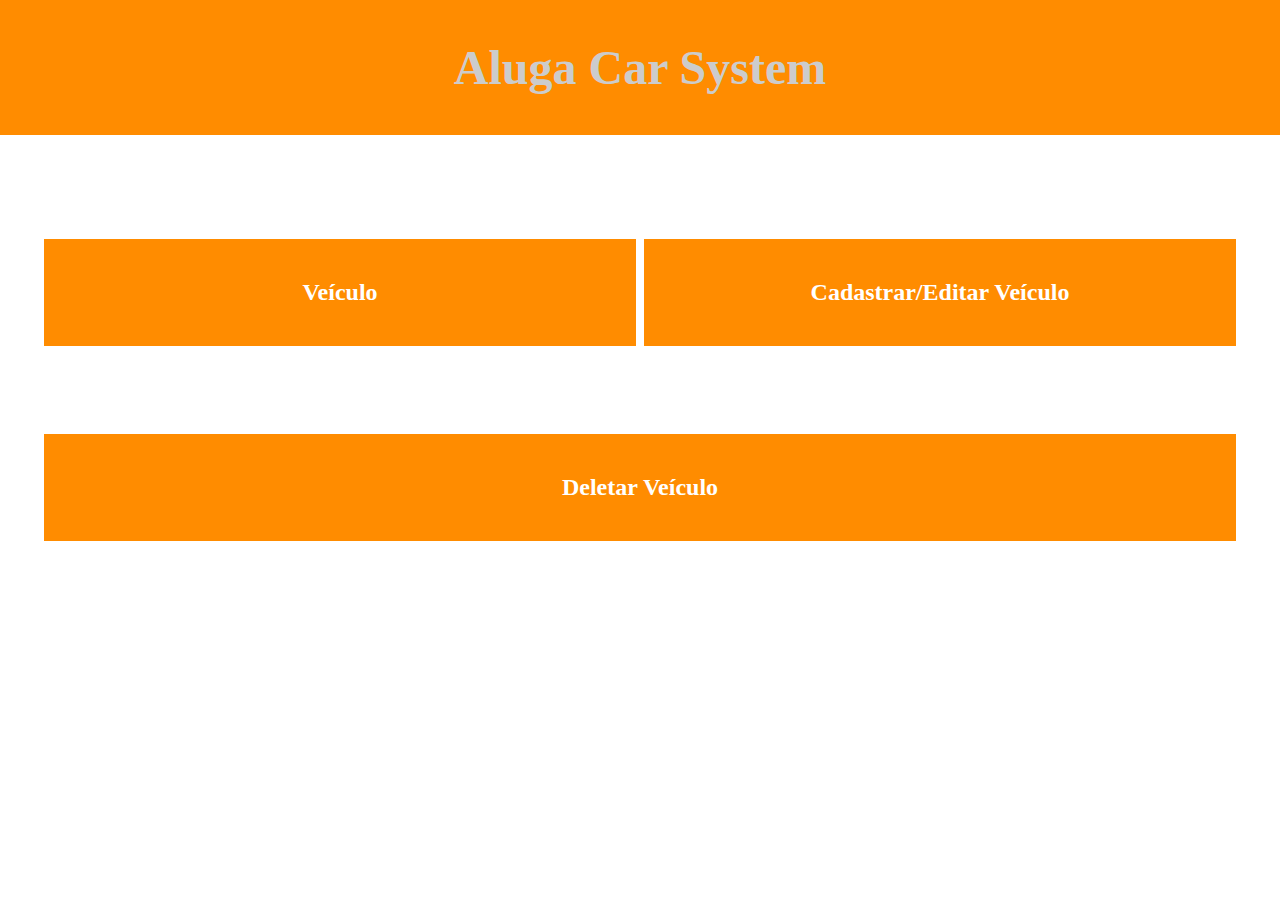
<file: index.html>
<!DOCTYPE html>
<html lang="pt-br">
<head>
    <meta charset="UTF-8">
    <meta http-equiv="X-UA-Compatible" content="IE=edge">
    <meta name="viewport" content="width=device-width, initial-scale=1.0">
    <title>Aluga Car</title>
    <link rel="stylesheet" href="css/style.css">
    <link rel="icon" href="imagens/icone.png">
</head>
<body>
    <header>
        <div class="container">
            <div class="cabecalho">
                <h2>Aluga Car System</h2>
            </div>
        </div>
        <div class="clear"></div>
    </header>

    <div class="campos">
        <div class="container">
            <div class="w50">
                <p><a href="alugar.html">Veículo</a></p>
            </div>
            <div class="w50">
                <p><a href="cadastrar.html">Cadastrar/Editar Veículo</a></p>
            </div>
            <div class="w100">
                <p><a href="deletar.html">Deletar Veículo</a></p>
            </div>
        </div>
    </div>
</body>
</html>
</file>
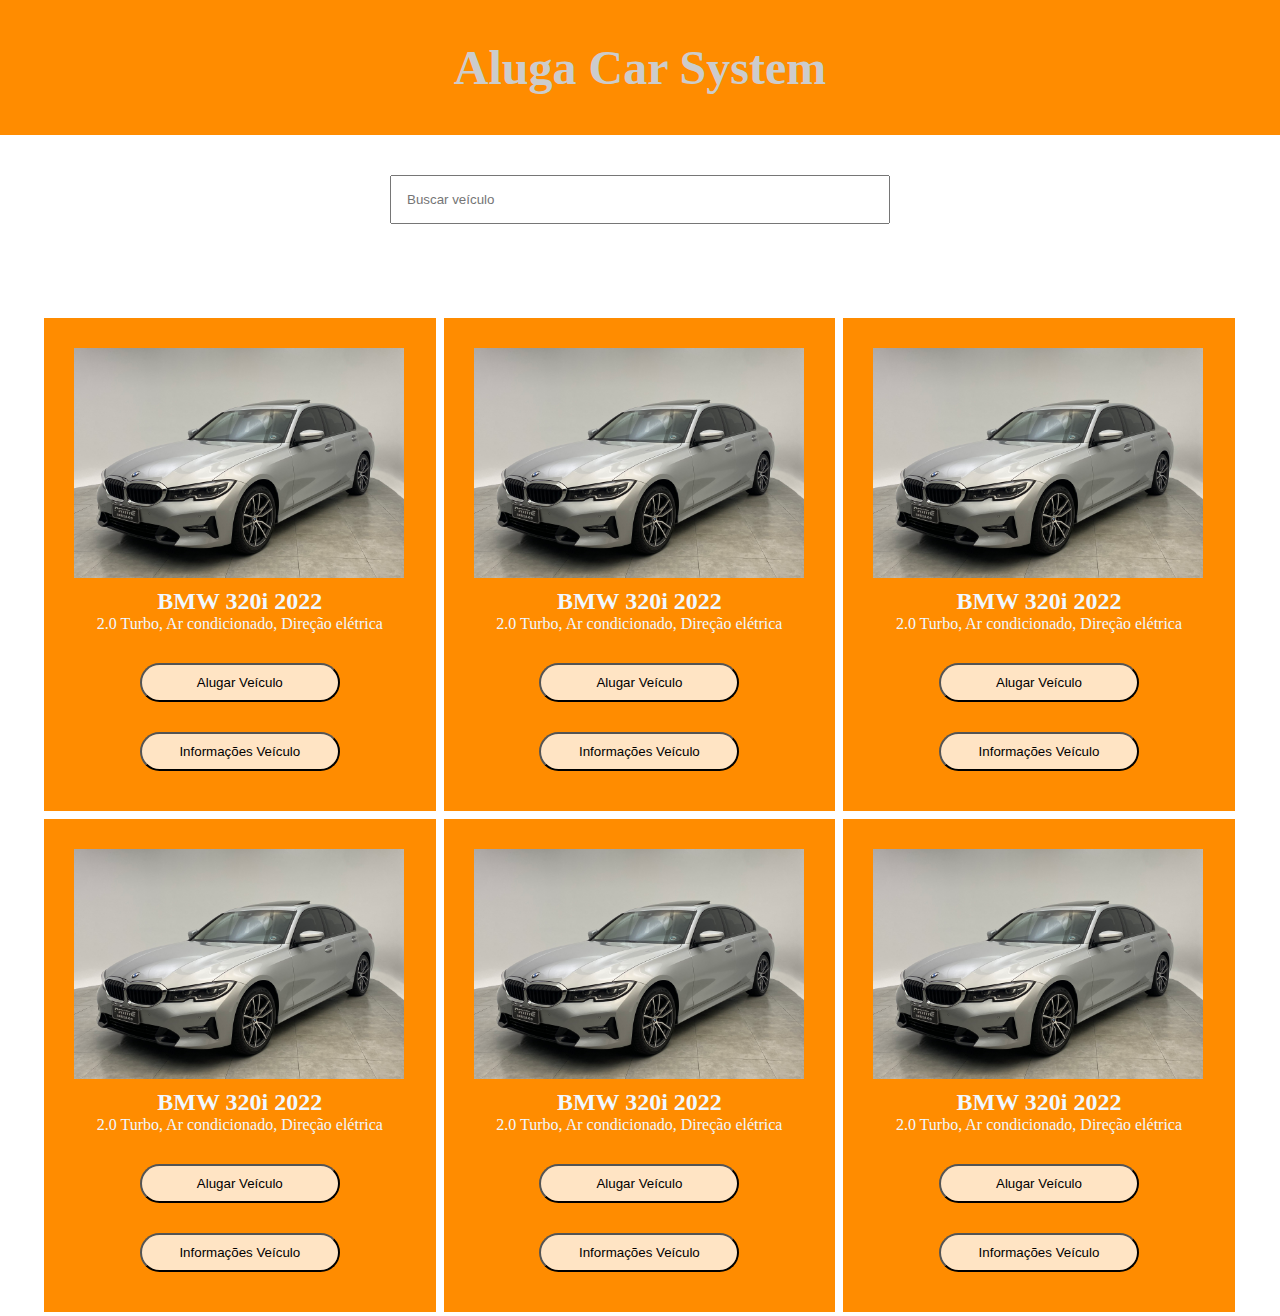
<file: alugar.html>
<!DOCTYPE html>
<html lang="pt-br">
<head>
    <meta charset="UTF-8">
    <meta http-equiv="X-UA-Compatible" content="IE=edge">
    <meta name="viewport" content="width=device-width, initial-scale=1.0">
    <title>Aluga Car</title>
    <link rel="stylesheet" href="css/style.css">
    <link rel="icon" href="imagens/icone.png">
</head>
<body>
    <header>
        <div class="container">
            <div class="cabecalho">
                <h2>Aluga Car System</h2>
            </div>
        </div>
        <div class="clear"></div>
    </header>
    <div class="buscar">
        <div class="container">
            <input type="text" placeholder="Buscar veículo">
        </div>
    </div>
    <div class="campos-car">
        <div class="container">
            <div class="w33-car">
                <div class="car">

                </div>
                <div class="info-car">
                    <h2>BMW 320i 2022</h2>
                    <p>2.0 Turbo, Ar condicionado, Direção elétrica</p>
                    <button><a href="alugarCliente.html">Alugar Veículo</a></button>
                    <button><a href="info.html">Informações Veículo</a></button>
                </div>
            </div>
            <div class="w33-car">
                <div class="car">

                </div>
                <div class="info-car">
                    <h2>BMW 320i 2022</h2>
                    <p>2.0 Turbo, Ar condicionado, Direção elétrica</p>
                    <button>Alugar Veículo</button>
                    <button>Informações Veículo</button>
                </div>
            </div>
            <div class="w33-car">
                <div class="car">

                </div>
                <div class="info-car">
                    <h2>BMW 320i 2022</h2>
                    <p>2.0 Turbo, Ar condicionado, Direção elétrica</p>
                    <button>Alugar Veículo</button>
                    <button>Informações Veículo</button>
                </div>
            </div>
            <div class="w33-car">
                <div class="car">

                </div>
                <div class="info-car">
                    <h2>BMW 320i 2022</h2>
                    <p>2.0 Turbo, Ar condicionado, Direção elétrica</p>
                    <button>Alugar Veículo</button>
                    <button>Informações Veículo</button>
                </div>
            </div>
            <div class="w33-car">
                <div class="car">

                </div>
                <div class="info-car">
                    <h2>BMW 320i 2022</h2>
                    <p>2.0 Turbo, Ar condicionado, Direção elétrica</p>
                    <button>Alugar Veículo</button>
                    <button>Informações Veículo</button>
                </div>
            </div>
            <div class="w33-car">
                <div class="car">

                </div>
                <div class="info-car">
                    <h2>BMW 320i 2022</h2>
                    <p>2.0 Turbo, Ar condicionado, Direção elétrica</p>
                    <button>Alugar Veículo</button>
                    <button>Informações Veículo</button>
                </div>
            </div>
        </div>
    </div>
</body>
</html>
</file>
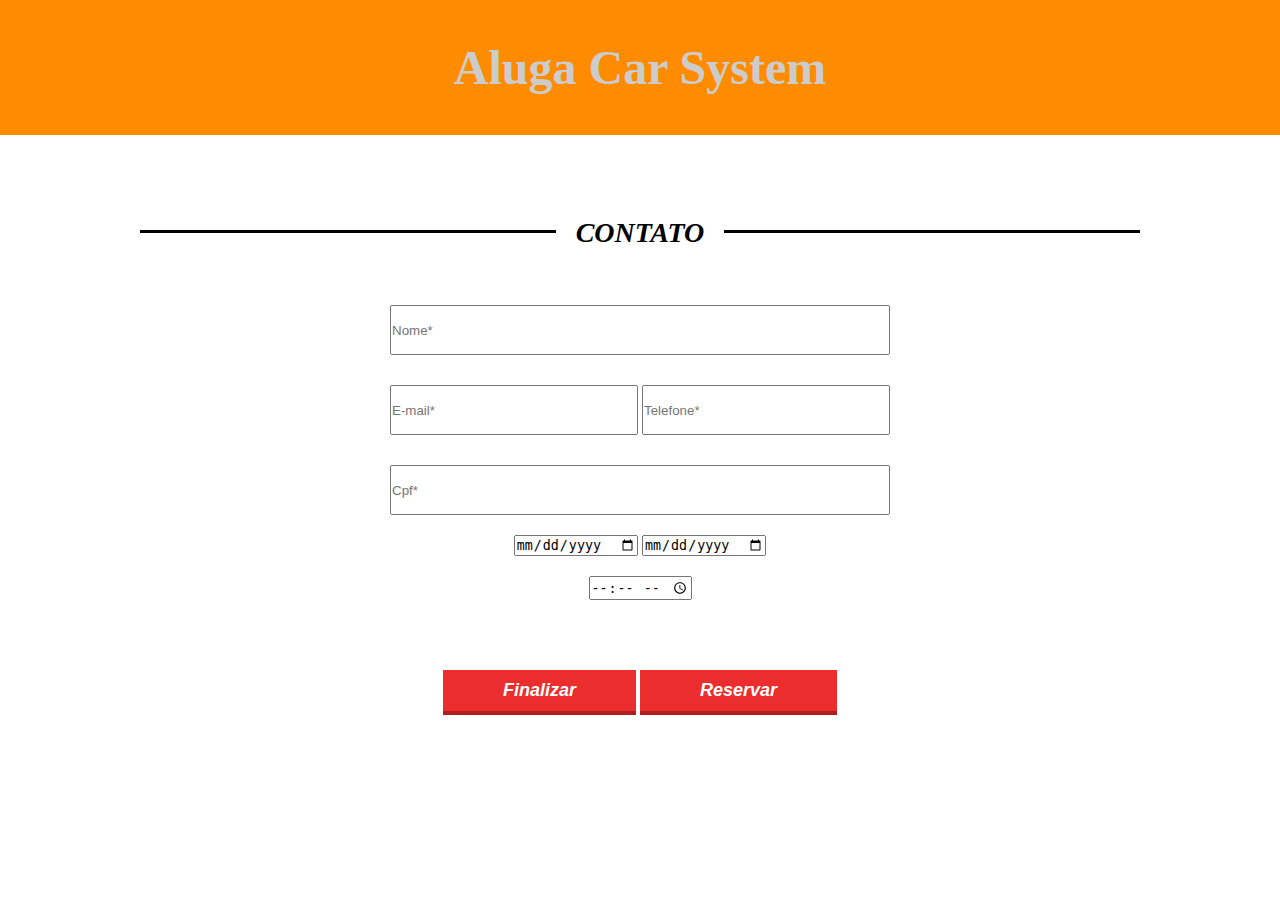
<file: alugarCliente.html>
<!DOCTYPE html>
<html lang="pt-br">
<head>
    <meta charset="UTF-8">
    <meta http-equiv="X-UA-Compatible" content="IE=edge">
    <meta name="viewport" content="width=device-width, initial-scale=1.0">
    <title>Aluga Car</title>
    <link rel="stylesheet" href="css/style.css">
    <link rel="icon" href="imagens/icone.png">
</head>
<body>
    <header>
        <div class="container">
            <div class="cabecalho">
                <h2>Aluga Car System</h2>
            </div>
        </div>
        <div class="clear"></div>
    </header>
    <section class="contato-line">
        <div class="line-titulo">
            <div class="ln1">
                <h2>CONTATO</h2>
            </div>
            <div class="clear"></div>
        </div>
    </section>
    <section class="formulario">
        <div class="container">
            <div class="container-formulario">
                <div class="form-100">
                    <input type="text" placeholder="Nome*">
                </div>
                <div class="formu-50">
                    <input type="email" placeholder="E-mail*">
                    <input type="tel" placeholder="Telefone*">
                </div>
                <div class="form-100">
                    <input type="text" placeholder="Cpf*">
                </div>
                <div class="form-100">
                    <input type="date">
                    <input type="date">
                </div>
                <div class="form-100">
                    <input type="time">
                </div>
                <div class="botao-formulario">
                    <input type="submit" value="Finalizar">
                    <input type="submit" value="Reservar">
                </div>
            </div>
        </div>
        <div class="clear"></div>
    </section>
</body>
</html>
</file>
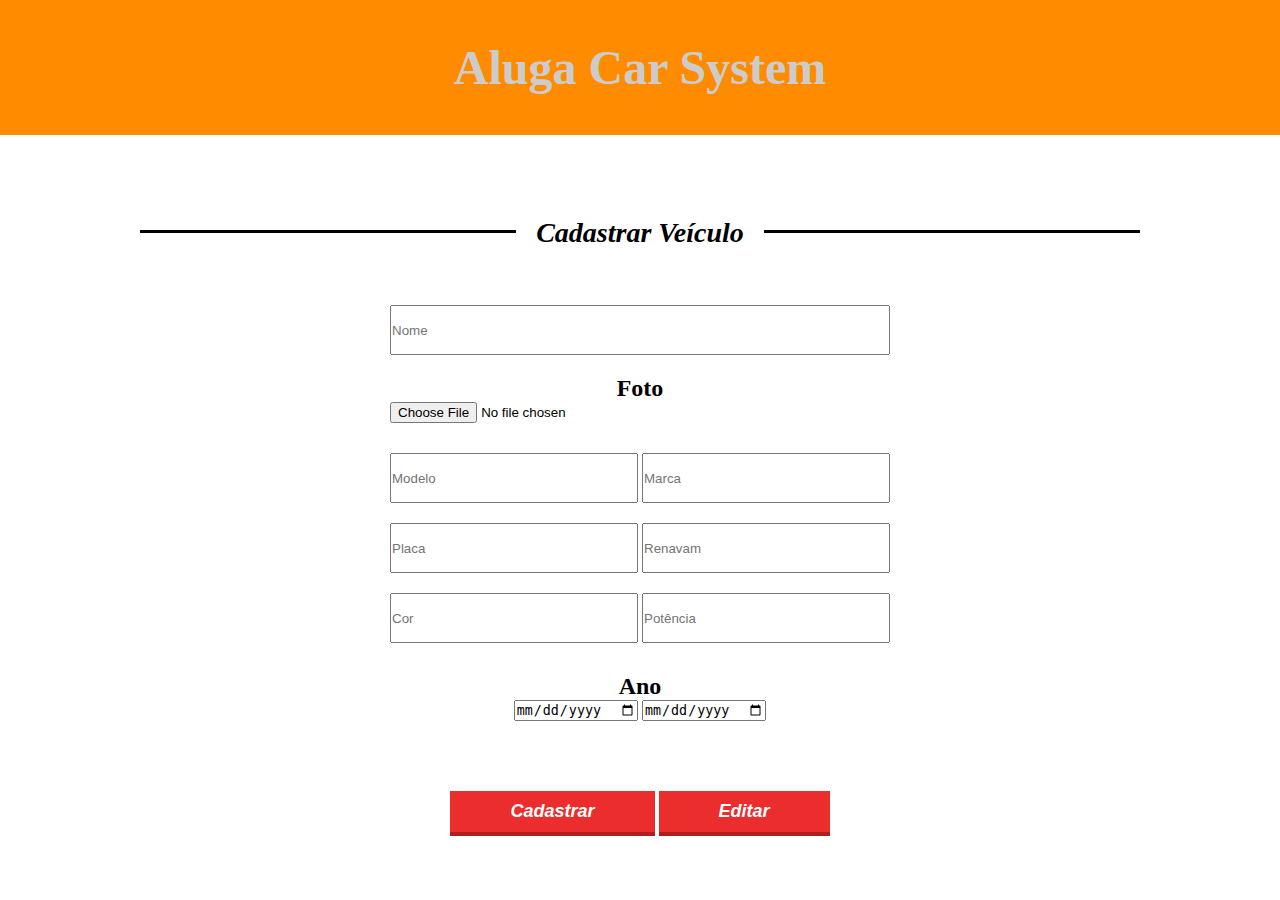
<file: cadastrar.html>
<!DOCTYPE html>
<html lang="pt-br">
<head>
    <meta charset="UTF-8">
    <meta http-equiv="X-UA-Compatible" content="IE=edge">
    <meta name="viewport" content="width=device-width, initial-scale=1.0">
    <title>Aluga Car</title>
    <link rel="stylesheet" href="css/style.css">
    <link rel="icon" href="imagens/icone.png">
</head>
<body>
    <header>
        <div class="container">
            <div class="cabecalho">
                <h2>Aluga Car System</h2>
            </div>
        </div>
        <div class="clear"></div>
    </header>
    <section class="contato-line">
        <div class="line-titulo">
            <div class="ln1">
                <h2>Cadastrar Veículo</h2>
            </div>
            <div class="clear"></div>
        </div>
    </section>
    <section class="formulario">
        <div class="container">
            <div class="container-formulario">
                <div class="form-100">
                    <input type="text" placeholder="Nome">
                </div>
                <div class="form-100">
                    <h2>Foto</h2>
                    <input type="file">
                </div>
                <div class="formu-50">
                    <input type="email" placeholder="Modelo">
                    <input type="tel" placeholder="Marca">
                </div>
                <div class="formu-50">
                    <input type="email" placeholder="Placa">
                    <input type="tel" placeholder="Renavam">
                </div>
                <div class="formu-50">
                    <input type="email" placeholder="Cor">
                    <input type="tel" placeholder="Potência">
                </div>
                <div class="form-100">
                    <h2>Ano</h2>
                    <input type="date">
                    <input type="date">
                </div>
                <div class="botao-formulario">
                    <input type="submit" value="Cadastrar">
                    <input type="submit" value="Editar">
                </div>
            </div>
        </div>
        <div class="clear"></div>
    </section>
</body>
</html>
</file>
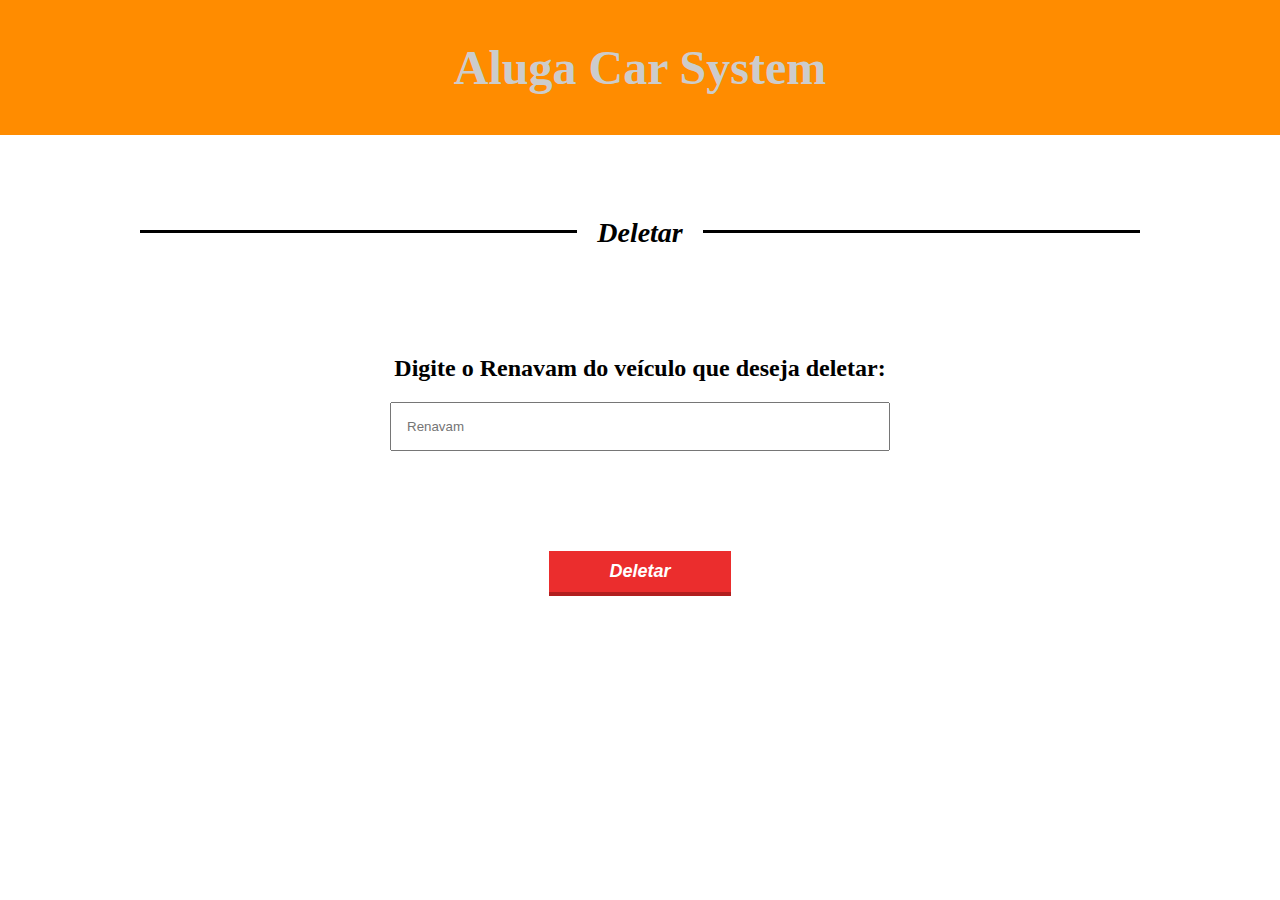
<file: deletar.html>
<!DOCTYPE html>
<html lang="pt-br">
<head>
    <meta charset="UTF-8">
    <meta http-equiv="X-UA-Compatible" content="IE=edge">
    <meta name="viewport" content="width=device-width, initial-scale=1.0">
    <title>Aluga Car</title>
    <link rel="stylesheet" href="css/style.css">
    <link rel="icon" href="imagens/icone.png">
</head>
<body>
    <header>
        <div class="container">
            <div class="cabecalho">
                <h2>Aluga Car System</h2>
            </div>
        </div>
        <div class="clear"></div>
    </header>
    <section class="contato-line">
        <div class="line-titulo">
            <div class="ln1">
                <h2>Deletar</h2>
            </div>
            <div class="clear"></div>
        </div>
    </section>
    <div class="buscar">
        <div class="container">
            <h2 style="margin: 20px 0;">Digite o Renavam do veículo que deseja deletar: </h2>
            <input type="text" placeholder="Renavam">
        </div>
    </div>
    <section class="formulario">
        <div class="container">
            <div class="container-formulario">
                <div class="botao-formulario">
                    <input type="submit" value="Deletar">
                </div>
            </div>
        </div>
        <div class="clear"></div>
    </section>
</body>
</html>
</file>
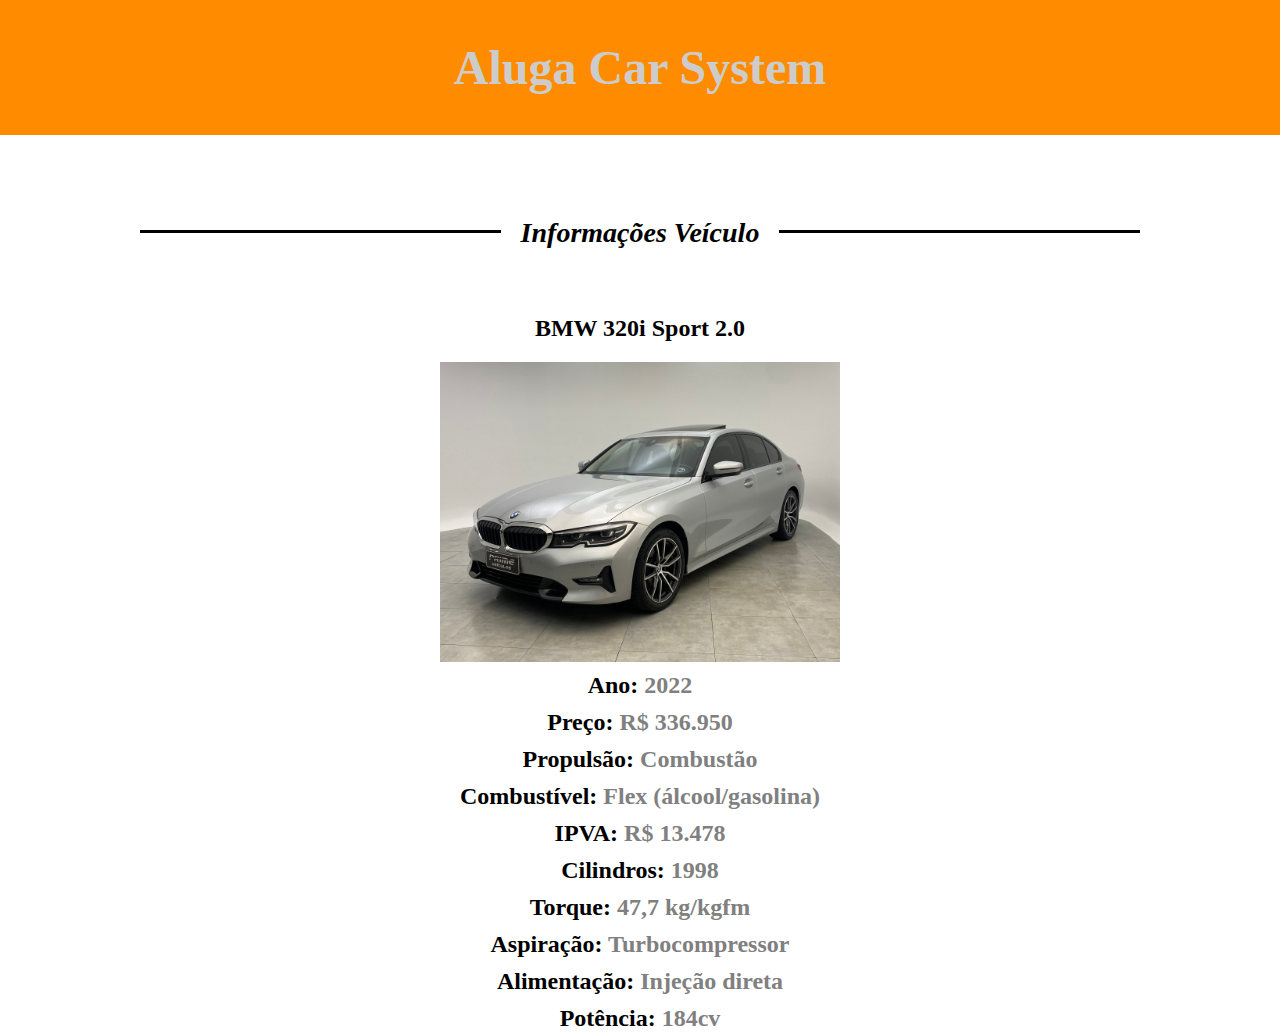
<file: info.html>
<!DOCTYPE html>
<html lang="pt-br">
<head>
    <meta charset="UTF-8">
    <meta http-equiv="X-UA-Compatible" content="IE=edge">
    <meta name="viewport" content="width=device-width, initial-scale=1.0">
    <title>Aluga Car</title>
    <link rel="stylesheet" href="css/style.css">
    <link rel="icon" href="imagens/icone.png">
</head>
<body>
    <header>
        <div class="container">
            <div class="cabecalho">
                <h2>Aluga Car System</h2>
            </div>
        </div>
        <div class="clear"></div>
    </header>
    <section class="contato-line">
        <div class="line-titulo">
            <div class="ln1">
                <h2>Informações Veículo</h2>
            </div>
            <div class="clear"></div>
        </div>
    </section>
    <div class="informacao">
        <div class="container">
            <div class="infocCar">
                <h2 style="text-align: center; margin: 20px 0;">BMW 320i Sport 2.0</h2>
            </div>
            <div class="imgCar"></div>
            
        </div>
        <div class="infoCar">
            <h2>Ano: <span>2022</span></h2>
            <h2>Preço: <span>R$ 336.950</span> </h2>
            <h2>Propulsão: <span>Combustão</span> </h2>
            <h2>Combustível: <span>Flex (álcool/gasolina)</span> </h2>
            <h2>IPVA: <span>R$ 13.478</span> </h2>
            <h2>Cilindros: <span>1998</span> </h2>
            <h2>Torque: <span>47,7 kg/kgfm</span> </h2>
            <h2>Aspiração: <span>Turbocompressor</span> </h2>
            <h2>Alimentação: <span>Injeção direta</span> </h2>
            <h2>Potência: <span>184cv</span> </h2>
        </div>
    </div>
</body>
</html>
</file>
<file: css/style.css>
*{
    margin: 0;
    padding: 0;
    box-sizing: border-box;
}

html, body{
    height: 100%;
}

.container{
    width: 100%;
    max-width: 1280px;
    margin: 0 auto;
}

.clear{clear: both;}

header{
    width: 100%;
    padding: 40px;
    background-color: #FF8C00;
}

.cabecalho{
    color: #ccc;
    font-size: 32px;
    text-align: center;
}

.campos{
    width: 100%;
    min-height: 600px;
    padding: 40px;
    margin: 20px 0;
}

.w33{
    width: 33.3%;
    margin: 40px 0;
    padding: 40px;
    float: left;
    border: 4px solid rgb(255, 255, 255);
    background-color: #FF8C00;
    cursor: pointer;
    text-align: center;
    
}

.w33:hover{
    background-color: #f8b35e;
}

.w33 p{
    font-size: 24px;
    color: rgb(255, 255, 255);
    font-weight: bold;
}

.w33 a{
    text-decoration: none;
    color: rgb(255, 255, 255);
}

.w50{
    width: 50%;
    margin: 40px 0;
    padding: 40px;
    float: left;
    border: 4px solid rgb(255, 255, 255);
    background-color: #FF8C00;
    cursor: pointer;
    text-align: center;
    
}

.w50:hover{
    background-color: #f8b35e;
}

.w50 p{
    font-size: 24px;
    color: rgb(255, 255, 255);
    font-weight: bold;
}

.w50 a{
    text-decoration: none;
    color: rgb(255, 255, 255);
}
.w100{
    width: 100%;
    margin: 40px 0;
    padding: 40px;
    float: left;
    border: 4px solid rgb(255, 255, 255);
    background-color: #FF8C00;
    cursor: pointer;
    text-align: center;
    
}

.w100:hover{
    background-color: #f8b35e;
}

.w100 p{
    font-size: 24px;
    color: rgb(255, 255, 255);
    font-weight: bold;
}

.w100 a{
    text-decoration: none;
    color: rgb(255, 255, 255);
}

.buscar{
    text-align: center;
    padding: 40px;
}

.buscar input{
    width: 500px;
    padding: 15px;
}

.campos-car{
    width: 100%;
    min-height: 600px;
    padding: 40px;
    margin: 10px 0;
}

.w33-car{
    width: 33.3%;
    padding: 30px;
    float: left;
    border: 4px solid rgb(255, 255, 255);
    background-color: #FF8C00;
    cursor: pointer;
    text-align: center;
    
}

.car{
    width: 330px;
    height: 230px;
    background-image: url('../imagens/320i.jpeg');
    background-repeat: no-repeat;
    background-size: cover;
}

.info-car{
    color:aliceblue;
    padding: 10px;
}

.info-car button{
    width: 200px;
    padding: 10px;
    margin-top: 30px;
    background-color: bisque;
    border-radius: 20px;
    cursor: pointer;
}

.info-car a{
    text-decoration: none;
    color:black;
}

.contato-line{
    padding: 80px;
}

.line-titulo{
    max-width: 1000px;
    margin: 0 auto;
    position: relative;
    text-align: center;

}

.ln1{
    position: absolute;
    height: 3px;
    background: black;
    width: 100%;
    top: 15px;
}

.ln1 h2{
    position: relative;
    top: -13px;
    background-color: white;
    padding: 0 20px;
    display: inline;
    font-size: 28px;
    font-style: italic;
}

section.formulario{
    text-align: center;
    width: 100%;
    
}

.container-formulario .form-100 input[type=text]{
    width: 500px;
    height: 50px;
}

.form-100{
    padding: 10px 0;
}

.form-100 input[type=file]{
    width: 500px;
}

.formu-50{
    margin: 20px 0px;
}

.container-formulario .formu-50 input[type=email]{
    width: 248px;
    height: 50px;
}

.container-formulario .formu-50 input[type=tel]{
    width: 248px;
    height: 50px;

}

.text-area{
    padding: 10px;
}

.container-formulario .text-area input{
    width: 500px;
    height: 100px;

}

.botao-formulario{
    padding: 60px;
}

.container-formulario .botao-formulario input[type=submit]{
    padding: 10px 60px;
    color: white;
    font-size: 18px;
    font-weight: bold;
    font-style: italic;
    border: none;
    border-bottom: 4px solid #B11E1E;
    background-color: #EB2D2D;
    cursor: pointer;
} 

.informacao{
    width: 100%;
    text-align: center;
}

.imgCar{
    margin: 0 auto;
    width: 400px;
    height: 300px;
    background-image: url(../imagens/320i.jpeg);
    background-size: cover;
    background-repeat: no-repeat;
}

.infoCar{
    text-align: center;
    position: relative;
}

.infoCar h2{
    margin: 10px;
}

span{
    color: gray;
}
</file>
